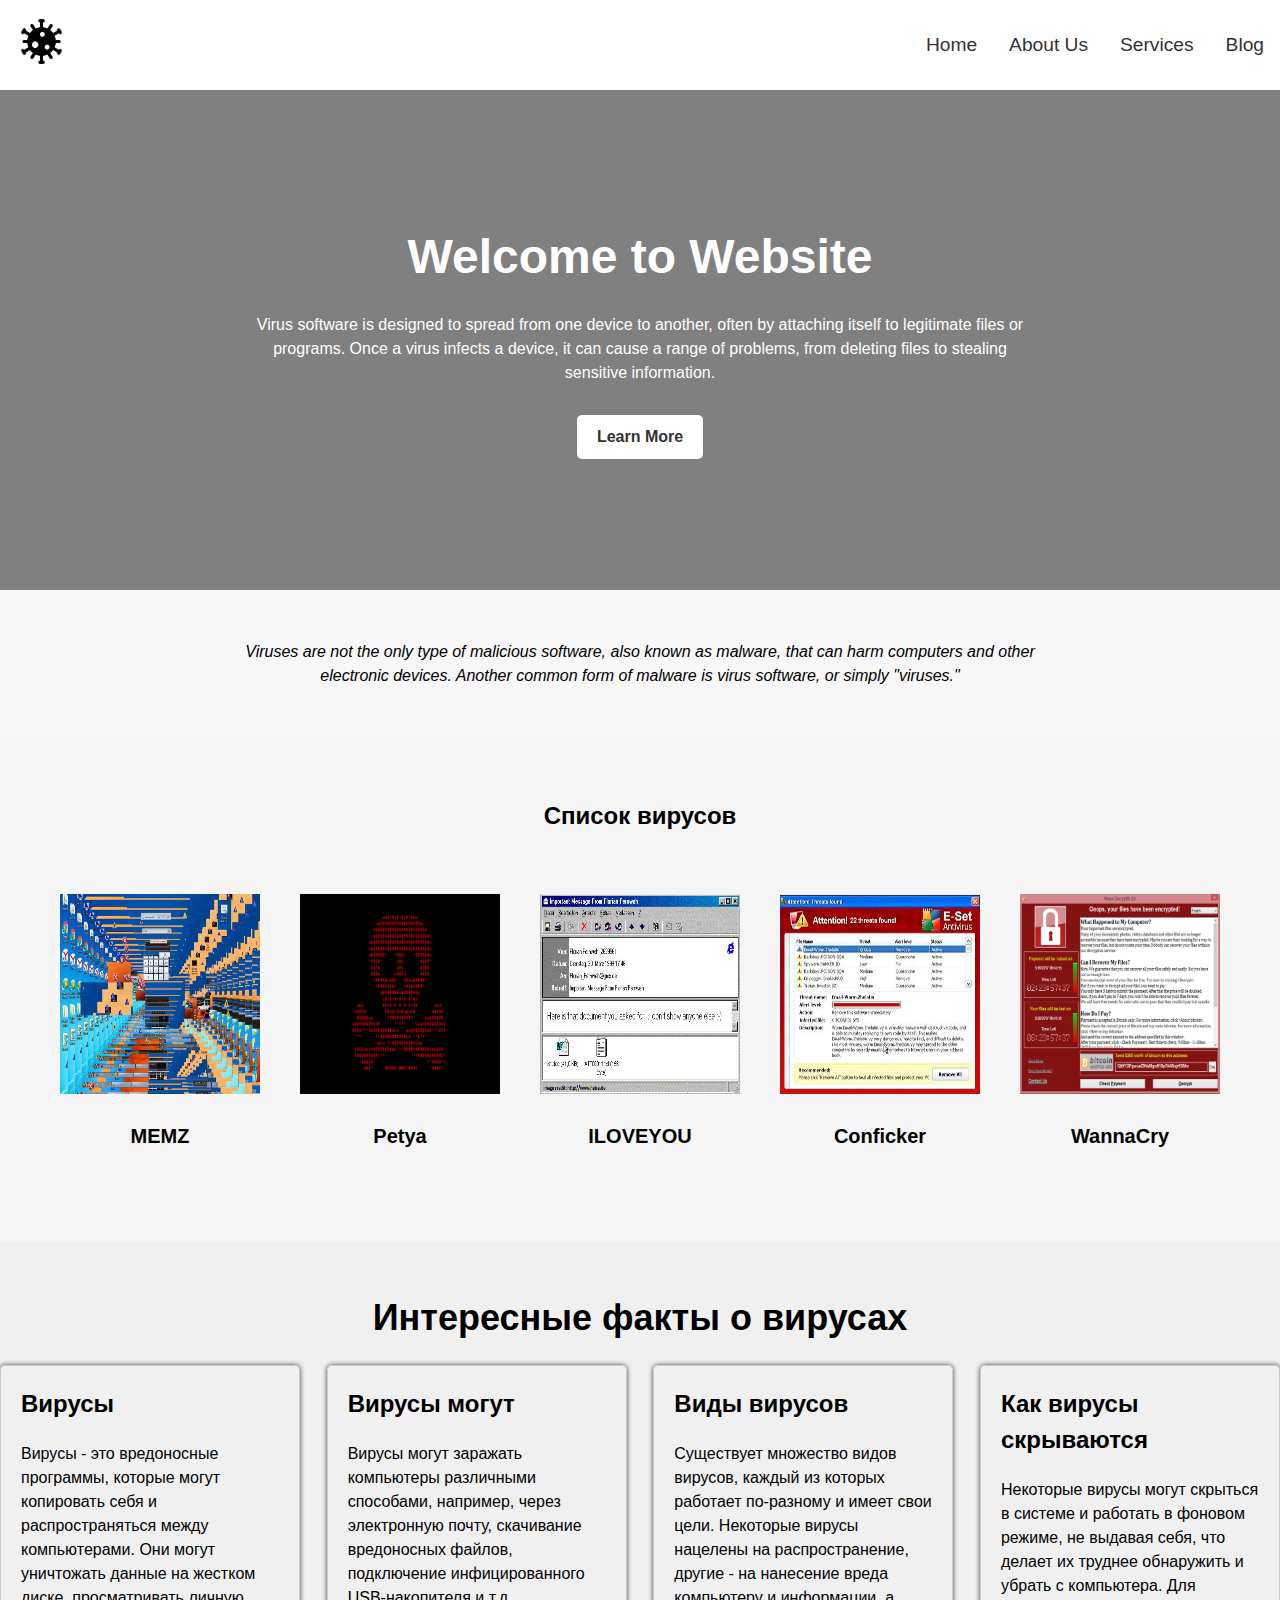
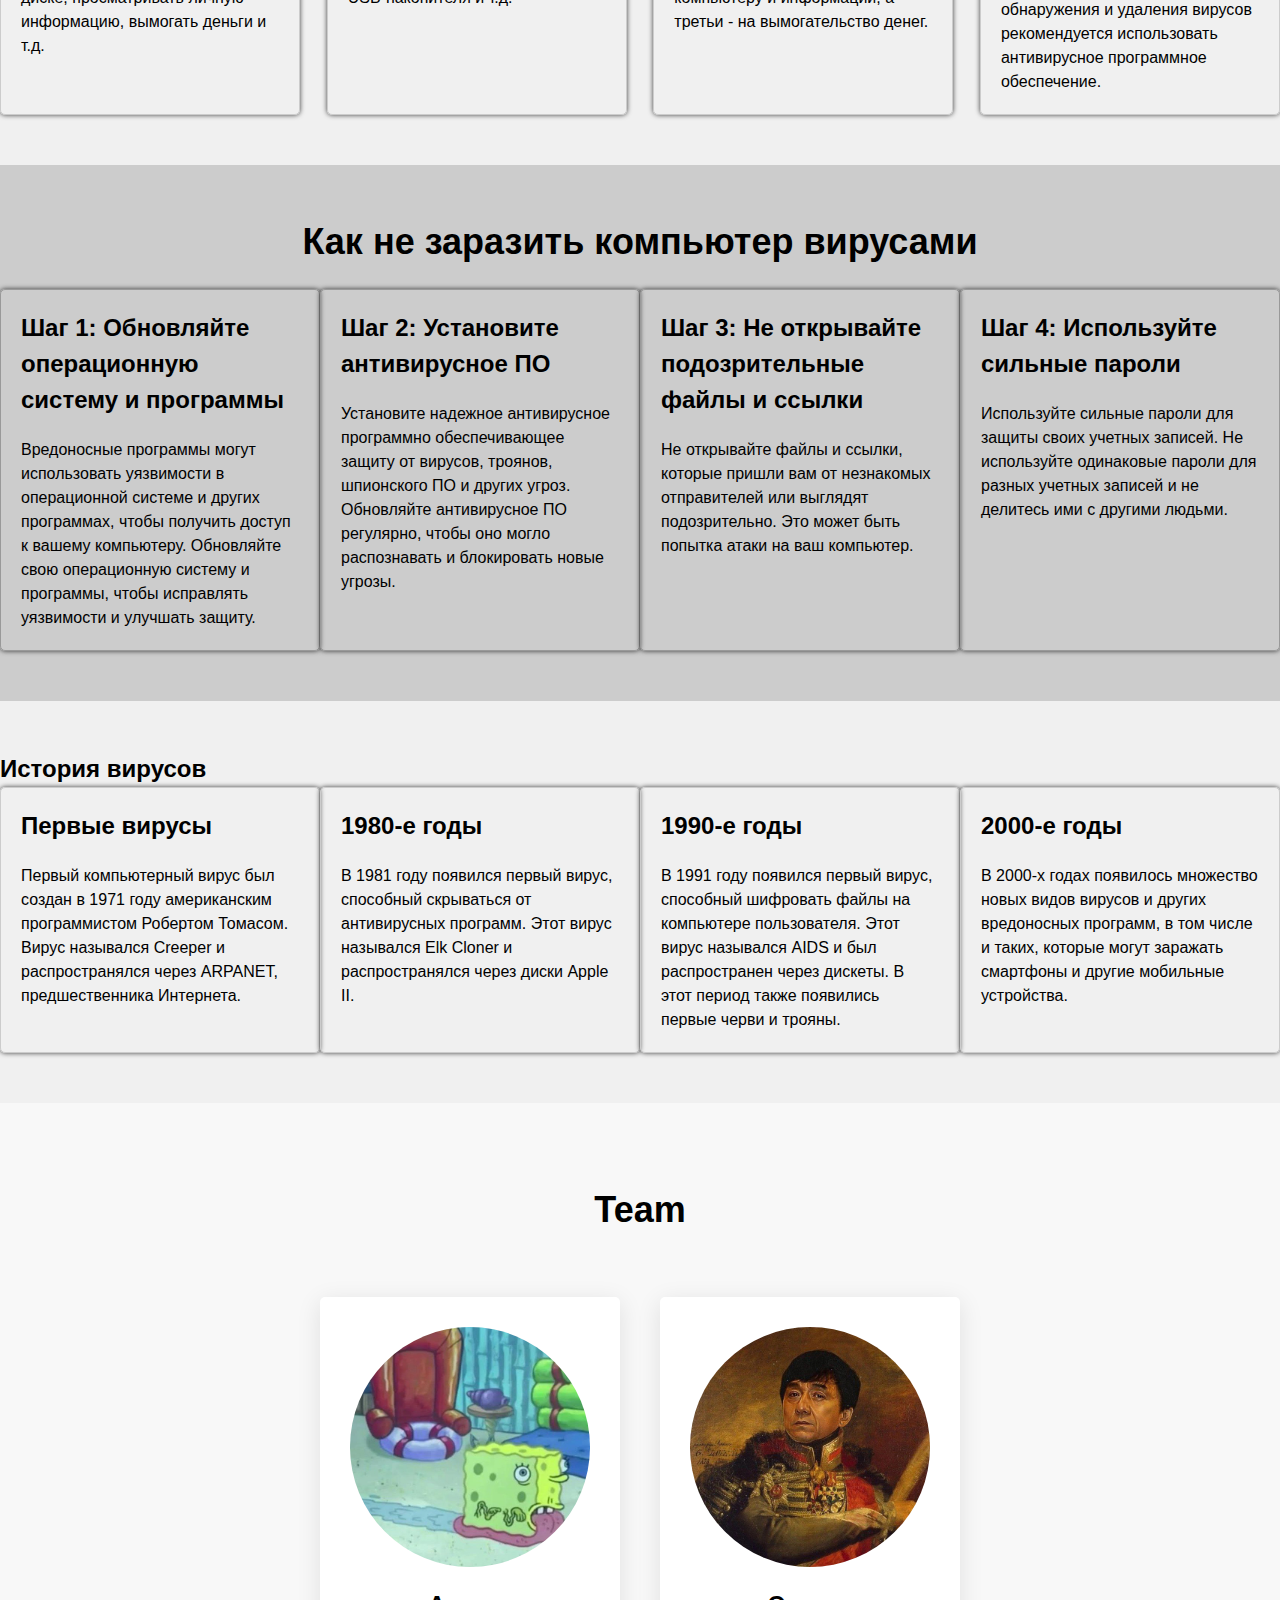
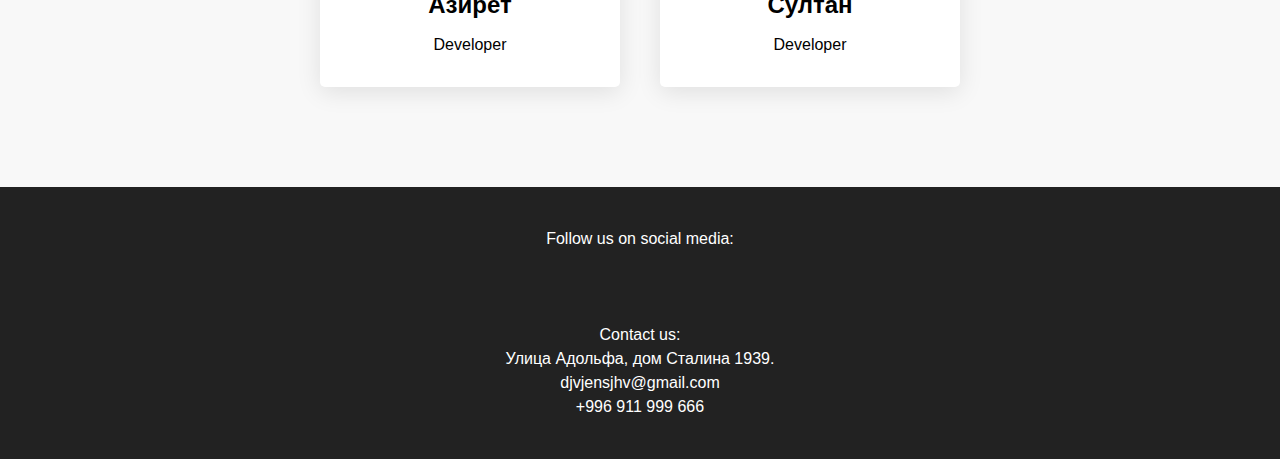
<file: index.html>
<!DOCTYPE html>
<html lang="en">
	<head>
		<meta charset="UTF-8" />
		<meta name="viewport" content="width=device-width, initial-scale=1.0" />
		<title>Virus wiki</title>
		<link rel="stylesheet" href="./style.css" />
	</head>
	<body>
		<div class="container">
			<header class="header">
				<div class="header__logo">
					<a href="./index.html">
						<img src="./image/Logo.png" alt="Logo" />
					</a>
				</div>
				<nav class="header__nav">
					<ul class="nav__list">
						<li class="nav__item"><a href="#">Home</a></li>
						<li class="nav__item"><a href="./about.html">About Us</a></li>
						<li class="nav__item"><a href="./services.html">Services</a></li>
						<li class="nav__item"><a href="./blog.html">Blog</a></li>
					</ul>
				</nav>
			</header>

			<section class="sec1">
				<div class="sec1__content">
					<h1 class="sec1__title">Welcome to Website</h1>
					<p class="sec1__text">
						Virus software is designed to spread from one device to another,
						often by attaching itself to legitimate files or programs. Once a
						virus infects a device, it can cause a range of problems, from
						deleting files to stealing sensitive information.
					</p>
					<a href="#" class="sec1__cta">Learn More</a>
				</div>
			</section>

			<section class="viruses">
				<div class="viruses__content">
					<p class="viruses__text">
						Viruses are not the only type of malicious software, also known as
						malware, that can harm computers and other electronic devices.
						Another common form of malware is virus software, or simply
						"viruses."
					</p>
				</div>
			</section>
			<section class="virus">
				<div class="container">
					<h2 class="virus__title">Список вирусов</h2>
					<div class="virus__list">
						<div class="virus__item">
							<img
								class="virus__image"
								src="./image/maxresdefault.jpg"
								alt="Virus Image" />
							<h3 class="virus__name">MEMZ</h3>
						</div>
						<div class="virus__item">
							<img
								class="virus__image"
								src="./image/petya-ransomware-featured-3.png"
								alt="Virus Image" />
							<h3 class="virus__name">Petya</h3>
						</div>
						<div class="virus__item">
							<img
								class="virus__image"
								src="./image/cybersecurity-history-iloveyou-3.png"
								alt="Virus Image" />
							<h3 class="virus__name">ILOVEYOU</h3>
						</div>
						<div class="virus__item">
							<img
								class="virus__image"
								src="./image/conficker.jpg"
								alt="Virus Image" />
							<h3 class="virus__name">Conficker</h3>
						</div>
						<div class="virus__item">
							<img
								class="virus__image"
								src="./image/Wana_Decrypt0r_screenshot.png"
								alt="Virus Image" />
							<h3 class="virus__name">WannaCry</h3>
						</div>
					</div>
				</div>
			</section>

			<section class="section section__facts">
				<div class="container">
					<h2 class="section__title">Интересные факты о вирусах</h2>
					<div class="facts">
						<div class="fact">
							<h3 class="fact__title">Вирусы</h3>
							<p class="fact__text">
								Вирусы - это вредоносные программы, которые могут копировать
								себя и распространяться между компьютерами. Они могут уничтожать
								данные на жестком диске, просматривать личную информацию,
								вымогать деньги и т.д.
							</p>
						</div>
						<div class="fact">
							<h3 class="fact__title">Вирусы могут</h3>
							<p class="fact__text">
								Вирусы могут заражать компьютеры различными способами, например,
								через электронную почту, скачивание вредоносных файлов,
								подключение инфицированного USB-накопителя и т.д.
							</p>
						</div>
						<div class="fact">
							<h3 class="fact__title">Виды вирусов</h3>
							<p class="fact__text">
								Существует множество видов вирусов, каждый из которых работает
								по-разному и имеет свои цели. Некоторые вирусы нацелены на
								распространение, другие - на нанесение вреда компьютеру и
								информации, а третьи - на вымогательство денег.
							</p>
						</div>
						<div class="fact">
							<h3 class="fact__title">Как вирусы скрываются</h3>
							<p class="fact__text">
								Некоторые вирусы могут скрыться в системе и работать в фоновом
								режиме, не выдавая себя, что делает их труднее обнаружить и
								убрать с компьютера. Для обнаружения и удаления вирусов
								рекомендуется использовать антивирусное программное обеспечение.
							</p>
						</div>
					</div>
				</div>
			</section>

			<section class="section section__prevention">
				<div class="container">
					<h2 class="section__title">Как не заразить компьютер вирусами</h2>
					<div class="prevention">
						<div class="prevention__step">
							<h3 class="prevention__title">
								Шаг 1: Обновляйте операционную систему и программы
							</h3>
							<p class="prevention__text">
								Вредоносные программы могут использовать уязвимости в
								операционной системе и других программах, чтобы получить доступ
								к вашему компьютеру. Обновляйте свою операционную систему и
								программы, чтобы исправлять уязвимости и улучшать защиту.
							</p>
						</div>
						<div class="prevention__step">
							<h3 class="prevention__title">
								Шаг 2: Установите антивирусное ПО
							</h3>
							<p class="prevention__text">
								Установите надежное антивирусное программно обеспечивающее
								защиту от вирусов, троянов, шпионского ПО и других угроз.
								Обновляйте антивирусное ПО регулярно, чтобы оно могло
								распознавать и блокировать новые угрозы.
							</p>
						</div>
						<div class="prevention__step">
							<h3 class="prevention__title">
								Шаг 3: Не открывайте подозрительные файлы и ссылки
							</h3>
							<p class="prevention__text">
								Не открывайте файлы и ссылки, которые пришли вам от незнакомых
								отправителей или выглядят подозрительно. Это может быть попытка
								атаки на ваш компьютер.
							</p>
						</div>
						<div class="prevention__step">
							<h3 class="prevention__title">
								Шаг 4: Используйте сильные пароли
							</h3>
							<p class="prevention__text">
								Используйте сильные пароли для защиты своих учетных записей. Не
								используйте одинаковые пароли для разных учетных записей и не
								делитесь ими с другими людьми.
							</p>
						</div>
					</div>
				</div>
			</section>

			<section class="history-viruses">
				<div class="container">
					<h2 class="section-title">История вирусов</h2>
					<div class="history-viruses__content">
						<div class="history-viruses__item">
							<h3 class="history-viruses__item-title">Первые вирусы</h3>
							<p class="history-viruses__item-text">
								Первый компьютерный вирус был создан в 1971 году американским
								программистом Робертом Томасом. Вирус назывался Creeper и
								распространялся через ARPANET, предшественника Интернета.
							</p>
						</div>
						<div class="history-viruses__item">
							<h3 class="history-viruses__item-title">1980-е годы</h3>
							<p class="history-viruses__item-text">
								В 1981 году появился первый вирус, способный скрываться от
								антивирусных программ. Этот вирус назывался Elk Cloner и
								распространялся через диски Apple II.
							</p>
						</div>
						<div class="history-viruses__item">
							<h3 class="history-viruses__item-title">1990-е годы</h3>
							<p class="history-viruses__item-text">
								В 1991 году появился первый вирус, способный шифровать файлы на
								компьютере пользователя. Этот вирус назывался AIDS и был
								распространен через дискеты. В этот период также появились
								первые черви и трояны.
							</p>
						</div>
						<div class="history-viruses__item">
							<h3 class="history-viruses__item-title">2000-е годы</h3>
							<p class="history-viruses__item-text">
								В 2000-х годах появилось множество новых видов вирусов и других
								вредоносных программ, в том числе и таких, которые могут
								заражать смартфоны и другие мобильные устройства.
							</p>
						</div>
					</div>
				</div>
			</section>

			<section class="Team">
				<div class="team__content">
					<h2 class="team__title">Team</h2>
					<ul class="team__list">
						<li class="team__item">
							<div class="team__member">
								<img
									class="team__image"
									src="./image/Aziret.jpg"
									alt="Team member" />
								<h3 class="team__name">Азирет</h3>
								<p class="team__position">Developer</p>
							</div>
						</li>
						<li class="team__item">
							<div class="team__member">
								<img
									class="team__image"
									src="./image/Sultan.jpg"
									alt="Team member" />
								<h3 class="team__name">Султан</h3>
								<p class="team__position">Developer</p>
							</div>
						</li>
					</ul>
				</div>
			</section>
			<footer class="footer">
				<div class="container">
					<div class="footer__content">
						<p class="footer__text">Follow us on social media:</p>
						<ul class="footer__social">
							<li>
								<a href="#" class="footer__social-link">
									<i class="fab fa-facebook-f"></i>
								</a>
							</li>
							<li>
								<a href="#" class="footer__social-link">
									<i class="fab fa-twitter"></i>
								</a>
							</li>
							<li>
								<a href="#" class="footer__social-link">
									<i class="fab fa-instagram"></i>
								</a>
							</li>
						</ul>
						<p class="footer__text">Contact us:</p>
						<ul class="footer__contacts">
							<li>
								<i class="fas fa-map-marker-alt"></i>
								Улица Адольфа, дом Сталина 1939.
							</li>
							<li>
								<i class="fas fa-envelope"></i>
								djvjensjhv@gmail.com
							</li>
							<li>
								<i class="fas fa-phone"></i>
								+996 911 999 666
							</li>
						</ul>
					</div>
				</div>
			</footer>
		</div>
	</body>
</html>
</file>
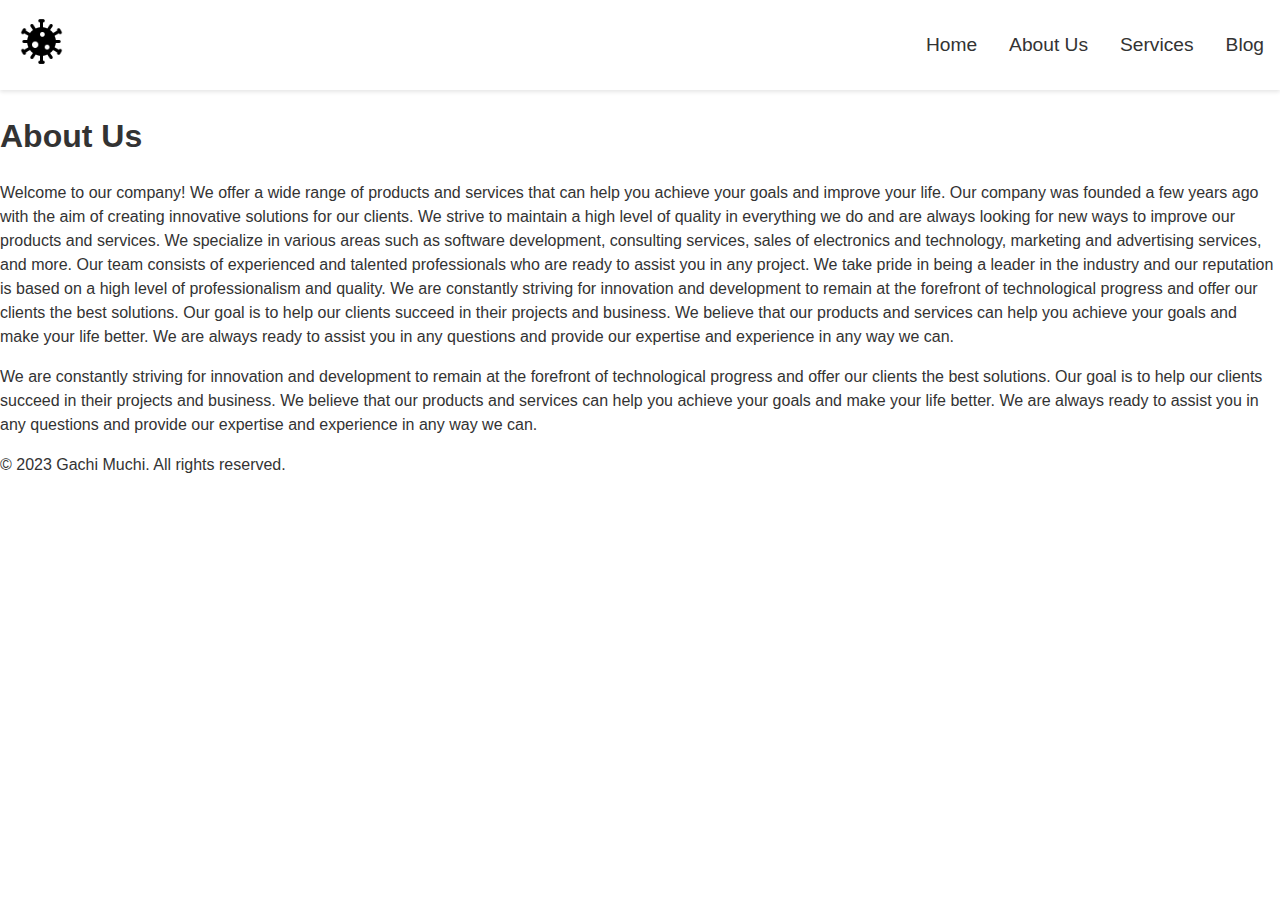
<file: about.html>
<!DOCTYPE html>
<html lang="en">
	<head>
		<meta charset="UTF-8" />
		<meta name="viewport" content="width=device-width, initial-scale=1.0" />
		<title>About Us</title>
		<link rel="stylesheet" href="/about.css" />
	</head>
	<body>
		<header class="header">
			<div class="header__logo">
				<a href="./index.html">
					<img src="./image/Logo.png" alt="Logo" />
				</a>
			</div>
			<nav class="header__nav">
				<ul class="nav__list">
					<li class="nav__item"><a href="./index.html">Home</a></li>
					<li class="nav__item"><a href="./about.html">About Us</a></li>
					<li class="nav__item"><a href="./services.html">Services</a></li>
					<li class="nav__item"><a href="./blog.html">Blog</a></li>
				</ul>
			</nav>
		</header>
		<main class="main">
			<section class="about-us">
				<div class="about-us__header">
					<h1 class="about-us__title">About Us</h1>
				</div>
				<div class="about-us__content">
					<p class="about-us__text">
						Welcome to our company! We offer a wide range of products and
						services that can help you achieve your goals and improve your life.
						Our company was founded a few years ago with the aim of creating
						innovative solutions for our clients. We strive to maintain a high
						level of quality in everything we do and are always looking for new
						ways to improve our products and services. We specialize in various
						areas such as software development, consulting services, sales of
						electronics and technology, marketing and advertising services, and
						more. Our team consists of experienced and talented professionals
						who are ready to assist you in any project. We take pride in being a
						leader in the industry and our reputation is based on a high level
						of professionalism and quality. We are constantly striving for
						innovation and development to remain at the forefront of
						technological progress and offer our clients the best solutions. Our
						goal is to help our clients succeed in their projects and business.
						We believe that our products and services can help you achieve your
						goals and make your life better. We are always ready to assist you
						in any questions and provide our expertise and experience in any way
						we can.
					</p>
					<p class="about-us__text">
						We are constantly striving for innovation and development to remain
						at the forefront of technological progress and offer our clients the
						best solutions. Our goal is to help our clients succeed in their
						projects and business. We believe that our products and services can
						help you achieve your goals and make your life better. We are always
						ready to assist you in any questions and provide our expertise and
						experience in any way we can.
					</p>
				</div>
			</section>
		</main>
		<footer class="footer">
			<p class="footer__text">&copy; 2023 Gachi Muchi. All rights reserved.</p>
		</footer>
	</body>
</html>
</file>
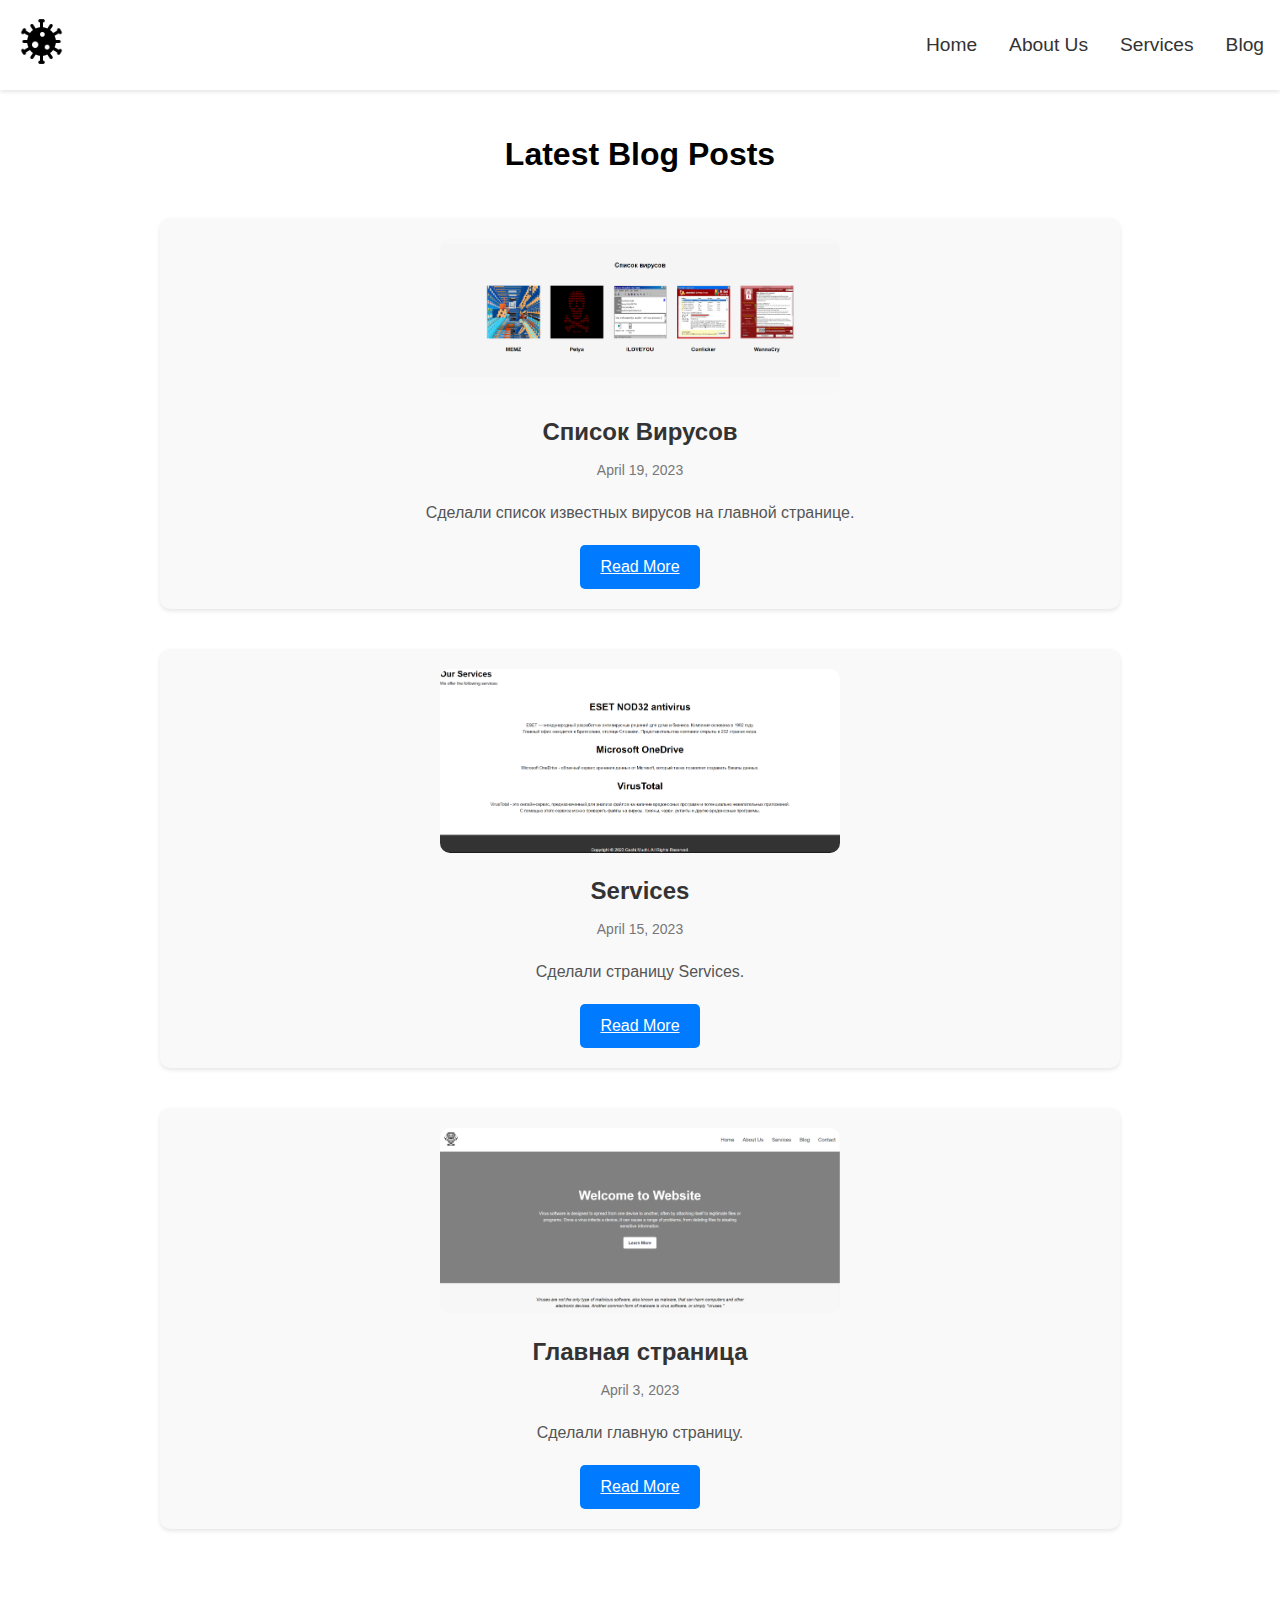
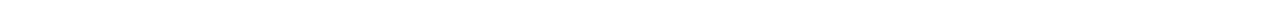
<file: blog.html>
<!DOCTYPE html>
<html lang="en">
	<head>
		<meta charset="UTF-8" />
		<meta http-equiv="X-UA-Compatible" content="IE=edge" />
		<meta name="viewport" content="width=device-width, initial-scale=1.0" />
		<title>Blog</title>
		<link rel="stylesheet" href="./blog.css" />
	</head>
	<body>
		<header class="header">
			<div class="header__logo">
				<a href="./index.html">
					<img src="./image/Logo.png" alt="Logo" />
				</a>
			</div>
			<nav class="header__nav">
				<ul class="nav__list">
					<li class="nav__item"><a href="./index.html">Home</a></li>
					<li class="nav__item"><a href="./about.html">About Us</a></li>
					<li class="nav__item"><a href="./services.html">Services</a></li>
					<li class="nav__item"><a href="./blog.html">Blog</a></li>
				</ul>
			</nav>
		</header>
		<div class="blog">
			<h1 class="blog__title">Latest Blog Posts</h1>
			<div class="blog__post">
				<img
					class="blog__image"
					src="./image/Снимок экрана 2023-04-19 124830.png"
					alt="Blog Post Image" />
				<div class="blog__content">
					<h2 class="blog__post-title">Список Вирусов</h2>
					<p class="blog__post-date">April 19, 2023</p>
					<p class="blog__post-excerpt">
						Сделали список известных вирусов на главной странице.
					</p>
					<a href="./index.html" class="blog__read-more-link">Read More</a>
				</div>
			</div>
			<div class="blog__post">
				<img
					class="blog__image"
					src="./image/Services.png"
					alt="Blog Post Image" />
				<div class="blog__content">
					<h2 class="blog__post-title">Services</h2>
					<p class="blog__post-date">April 15, 2023</p>
					<p class="blog__post-excerpt">Сделали страницу Services.</p>
					<a href="./services.html" class="blog__read-more-link">Read More</a>
				</div>
			</div>
			<div class="blog__post">
				<img
					class="blog__image"
					src="./image/Снимок экрана 2023-04-19 125126.png"
					alt="Blog Post Image" />
				<div class="blog__content">
					<h2 class="blog__post-title">Главная страница</h2>
					<p class="blog__post-date">April 3, 2023</p>
					<p class="blog__post-excerpt">Сделали главную страницу.</p>
					<a href="./index.html" class="blog__read-more-link">Read More</a>
				</div>
			</div>
		</div>
	</body>
</html>
</file>
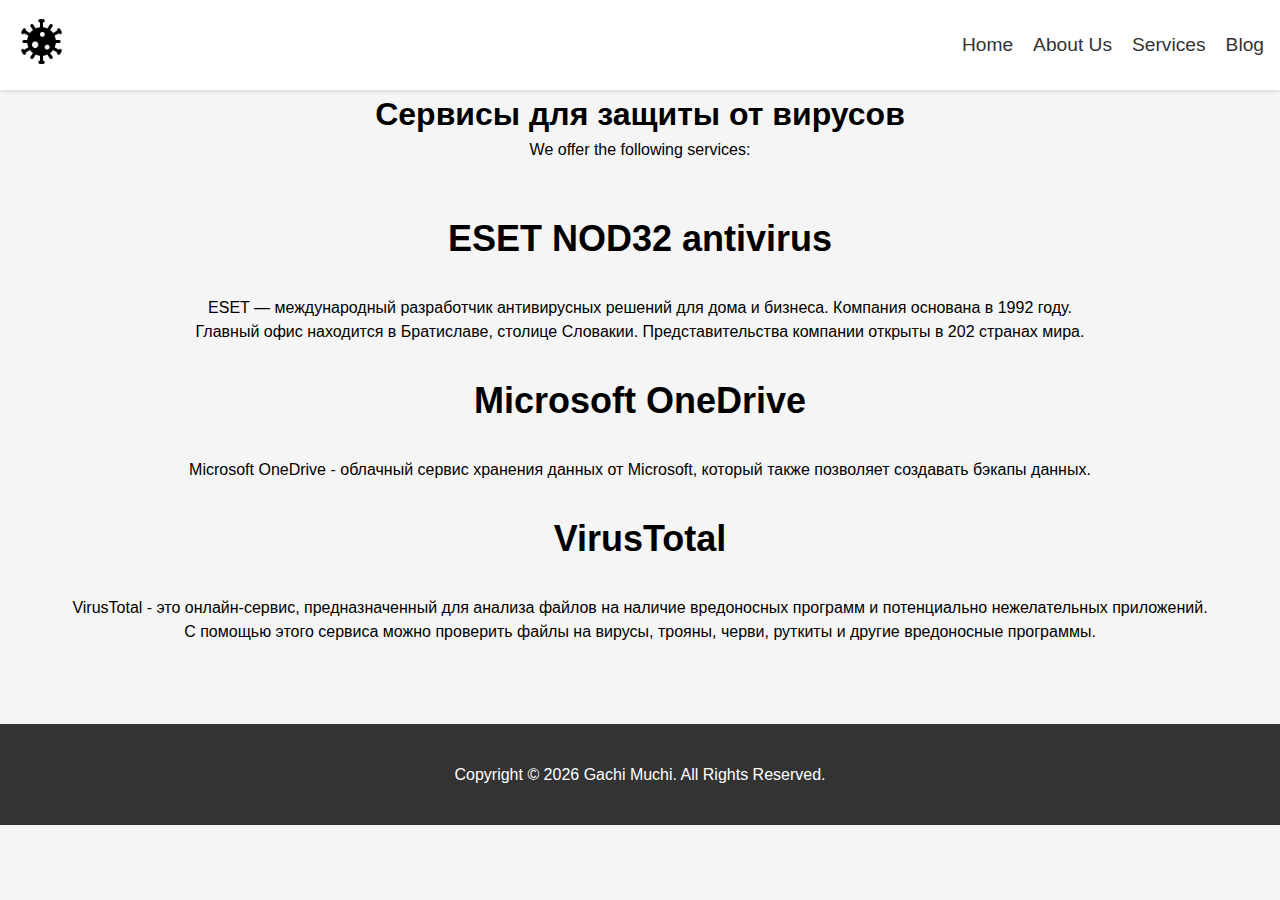
<file: services.html>
<!DOCTYPE html>
<html lang="en">
	<head>
		<meta charset="UTF-8" />
		<meta name="viewport" content="width=device-width, initial-scale=1.0" />
		<title>Our Services</title>
		<link rel="stylesheet" href="./services.css" />
	</head>
	<body>
		<main class="main">
			<div class="container">
				<header class="header">
					<div class="header__logo">
						<a href="./index.html">
							<img src="./image/Logo.png" alt="Logo" />
						</a>
					</div>
					<nav class="header__nav">
						<ul class="nav__list">
							<li class="nav__item"><a href="./index.html">Home</a></li>
							<li class="nav__item"><a href="./about.html">About Us</a></li>
							<li class="nav__item"><a href="./services.html">Services</a></li>
							<li class="nav__item"><a href="./blog.html">Blog</a></li>
						</ul>
					</nav>
				</header>

				<h1 class="main__title">Сервисы для защиты от вирусов</h1>
				<p class="main__subtitle">We offer the following services:</p>

				<div class="services">
					<div class="services__item">
						<div class="services__icon"><i class="fas fa-cog"></i></div>
						<h2 class="services__title">ESET NOD32 antivirus</h2>
						<p class="services__description">
							ESET — международный разработчик антивирусных решений для дома и
							бизнеса. Компания основана в 1992 году.
							<br />
							Главный офис находится в Братиславе, столице Словакии.
							Представительства компании открыты в 202 странах мира.
						</p>
					</div>

					<div class="services__item">
						<div class="services__icon"><i class="fas fa-cogs"></i></div>
						<h2 class="services__title">Microsoft OneDrive</h2>
						<p class="services__description">
							Microsoft OneDrive - облачный сервис хранения данных от Microsoft,
							который также позволяет создавать бэкапы данных.
						</p>
					</div>

					<div class="services__item">
						<div class="services__icon"><i class="fas fa-wrench"></i></div>
						<h2 class="services__title">VirusTotal</h2>
						<p class="services__description">
							VirusTotal - это онлайн-сервис, предназначенный для анализа файлов
							на наличие вредоносных программ и потенциально нежелательных
							приложений.
							<br />
							С помощью этого сервиса можно проверить файлы на вирусы, трояны,
							черви, руткиты и другие вредоносные программы.
						</p>
					</div>
				</div>
			</div>
		</main>

		<footer class="footer">
			<div class="container">
				<p class="footer__text">
					Copyright ©
					<script>
						document.write(new Date().getFullYear());
					</script>
					Gachi Muchi. All Rights Reserved.
				</p>
			</div>
		</footer>
	</body>
</html>
</file>
<file: style.css>
* {
	box-sizing: border-box;
	margin: 0;
	padding: 0;
}
body {
	font-family: sans-serif;
	font-size: 16px;
	line-height: 1.5;
}

/* Header */
.header {
	display: flex;
	justify-content: space-between;
	align-items: center;
	padding: 1rem;
	background-color: #fff;
	box-shadow: 0 2px 4px rgba(0, 0, 0, 0.1);
}

.header__logo img {
	width: 10%;
	height: 10%;
	height: auto;
}

.header__nav {
	margin-left: 2rem;
}

.nav__list {
	list-style: none;
	margin: 0;
	padding: 0;
	display: flex;
}

.nav__item {
	margin-right: 2rem;
}

.nav__item:last-child {
	margin-right: 0;
}

.nav__item a {
	text-decoration: none;
	color: #333;
	font-weight: 500;
	font-size: 1.2rem;
	transition: color 0.2s ease-in-out;
}

.nav__item a:hover {
	color: #8d8c8c;
}

/* sec1 */
.sec1 {
	background: gray;
	background-size: cover;
	background-position: center;
	height: 500px;
	display: flex;
	align-items: center;
}
.sec1__content {
	max-width: 800px;
	margin: 0 auto;
	text-align: center;
	color: #fff;
}
.sec1__title {
	font-size: 48px;
	margin-bottom: 20px;
}
.sec1__text {
	margin-bottom: 30px;
}
.sec1__cta {
	display: inline-block;
	background-color: #fff;
	color: #333;
	padding: 10px 20px;
	border-radius: 5px;
	text-decoration: none;
	font-weight: bold;
}

/* viruses */
.viruses {
	padding: 50px 0;
	background-color: #f7f7f7;
}
.viruses__text {
	text-align: center;
	max-width: 800px;
	margin: 0 auto;
	font-style: italic;
}

/* virus */
.virus {
	background-color: #f5f5f5;
	padding: 60px 0;
}

.virus__title {
	text-align: center;
	margin-bottom: 40px;
}

.virus__list {
	display: flex;
	justify-content: center;
	flex-wrap: wrap;
}

.virus__item {
	margin: 20px;
	text-align: center;
	transition: all 0.3s ease-in-out;
}

.virus__item:hover {
	transform: translateY(-10px);
}

.virus__image {
	width: 100%;
	max-width: 200px;
	height: 200px;
	margin-bottom: 20px;
}

.virus__name {
	font-size: 20px;
	margin-top: 0;
	margin-bottom: 10px;
}

/* facts */
.section__facts {
	background-color: #f0f0f0;
	padding: 50px 0;
}

.section__title {
	font-size: 36px;
	font-weight: bold;
	margin-bottom: 20px;
	text-align: center;
}

.facts {
	display: flex;
	justify-content: space-between;
}

.fact {
	width: calc(25% - 20px);
	border: 1px solid #ccc;
	border-radius: 5px;
	box-shadow: 0px 0px 5px 0px rgba(0, 0, 0, 0.75);
	overflow: hidden;
	transition: box-shadow 0.3s ease-in-out;
}

.fact:hover {
	box-shadow: 0px 0px 10px 0px rgba(0, 0, 0, 0.75);
}

.fact__image {
	display: block;
	width: 100%;
	height: auto;
}

.fact__title {
	font-size: 24px;
	font-weight: bold;
	margin: 20px;
}

.fact__text {
	margin: 0 20px 20px;
}

.section__prevention {
	background-color: #ccc;
	padding: 50px 0;
}

/* prevention */
.prevention {
	display: flex;
	justify-content: space-between;
}

.prevention__step {
	width: calc(50% - 20px);
	border: 1px solid #999;
	border-radius: 5px;
	box-shadow: 0px 0px 5px 0px rgba(0, 0, 0, 0.75);
	overflow: hidden;
	transition: box-shadow 0.3s ease-in-out;
}

.prevention__step:hover {
	box-shadow: 0px 0px 10px 0px rgba(0, 0, 0, 0.75);
}

.prevention__image {
	display: block;
	width: 100%;
	height: auto;
}

.prevention__title {
	font-size: 24px;
	font-weight: bold;
	margin: 20px;
}

.prevention__text {
	margin: 0 20px 20px;
}

/* history */

.history-viruses {
	background-color: #f0f0f0;
	padding: 50px 0;
}

.history-viruses__content {
	display: flex;
	justify-content: space-between;
}

.history-viruses__item {
	width: calc(33.33% - 20px);
	border: 1px solid #ccc;
	border-radius: 5px;
	box-shadow: 0px 0px 5px 0px rgba(0, 0, 0, 0.75);
	overflow: hidden;
	transition: box-shadow 0.3s ease-in-out;
}

.history-viruses__item:hover {
	box-shadow: 0px 0px 10px 0px rgba(0, 0, 0, 0.75);
}

.history-viruses__item-title {
	font-size: 24px;
	font-weight: bold;
	margin: 20px;
}

.history-viruses__item-text {
	margin: 0 20px 20px;
}
/* Team */
.Team {
	background-color: #f8f8f8;
	padding: 80px 0;
}

.team__title {
	text-align: center;
	font-size: 36px;
	font-weight: 700;
	margin-bottom: 40px;
}

.team__list {
	list-style: none;
	margin: 0;
	padding: 0;
	display: flex;
	flex-wrap: wrap;
	justify-content: center;
}

.team__item {
	margin: 20px;
	text-align: center;
	max-width: 300px;
}

.team__member {
	background-color: #fff;
	border-radius: 5px;
	box-shadow: 0px 5px 25px rgba(0, 0, 0, 0.1);
	padding: 30px;
}

.team__image {
	border-radius: 50%;
	display: block;
	margin: 0 auto;
	max-width: 100%;
	height: auto;
	margin-bottom: 20px;
}

.team__name {
	font-size: 24px;
	font-weight: 700;
	margin-bottom: 10px;
}

.team__position {
	font-size: 16px;
	font-weight: 400;
	margin-bottom: 0;
}

/* Media */
@media screen and (max-width: 768px) {
	.virus__item {
		width: 100%;
	}
}
@media (max-width: 767px) {
	.team__item {
		max-width: 100%;
	}
}
@media screen and (max-width: 768px) {
	.prevention__step {
		flex-basis: 100%;
	}
}

/* Footer */
.footer {
	background-color: #222;
	color: #fff;
	padding: 40px 0;
	text-align: center;
}

.footer__contact {
	font-size: 18px;
	margin-bottom: 20px;
}

.footer__contact a {
	color: #fff;
	text-decoration: none;
}

/* Hover for Header */
.menu__link:hover {
	position: relative;
}

.menu__link:hover::before {
	content: "";
	position: absolute;
	width: 100%;
	height: 2px;
	background-color: #333;
	bottom: 0;
	left: 0;
	transform: scaleX(0);
	transition: transform 0.3s ease;
}

.menu__link:hover::before {
	transform: scaleX(1);
}
</file>
<file: about.css>
body {
	margin: 0;
	font-family: Arial, sans-serif;
	font-size: 16px;
	line-height: 1.5;
	color: #333;
}

.header {
	display: flex;
	justify-content: space-between;
	align-items: center;
	padding: 1rem;
	background-color: #fff;
	box-shadow: 0 2px 4px rgba(0, 0, 0, 0.1);
}

.header__logo img {
	width: 10%;
	height: 10%;
	height: auto;
}

.header__nav {
	margin-left: 2rem;
}

.nav__list {
	list-style: none;
	margin: 0;
	padding: 0;
	display: flex;
}

.nav__item {
	margin-right: 2rem;
}

.nav__item:last-child {
	margin-right: 0;
}

.nav__item a {
	text-decoration: none;
	color: #333;
	font-weight: 500;
	font-size: 1.2rem;
	transition: color 0.2s ease-in-out;
}

.nav__item a:hover {
	color: #8d8c8c;
}
</file>
<file: blog.css>
* {
	box-sizing: border-box;
	margin: 0;
	padding: 0;
}
body {
	font-family: sans-serif;
	font-size: 16px;
	line-height: 1.5;
}

/* Header */
.header {
	display: flex;
	justify-content: space-between;
	align-items: center;
	padding: 1rem;
	background-color: #fff;
	box-shadow: 0 2px 4px rgba(0, 0, 0, 0.1);
}

.header__logo img {
	width: 10%;
	height: 10%;
	height: auto;
}

.header__nav {
	margin-left: 2rem;
}

.nav__list {
	list-style: none;
	margin: 0;
	padding: 0;
	display: flex;
}

.nav__item {
	margin-right: 2rem;
}

.nav__item:last-child {
	margin-right: 0;
}

.nav__item a {
	text-decoration: none;
	color: #333;
	font-weight: 500;
	font-size: 1.2rem;
	transition: color 0.2s ease-in-out;
}

.nav__item a:hover {
	color: #8d8c8c;
}
* {
	box-sizing: border-box;
	margin: 0;
	padding: 0;
}
body {
	font-family: sans-serif;
	font-size: 16px;
	line-height: 1.5;
}

/* Header */
.header {
	display: flex;
	justify-content: space-between;
	align-items: center;
	padding: 1rem;
	background-color: #fff;
	box-shadow: 0 2px 4px rgba(0, 0, 0, 0.1);
}

.header__logo img {
	width: 10%;
	height: 10%;
	height: auto;
}

.header__nav {
	margin-left: 2rem;
}

.nav__list {
	list-style: none;
	margin: 0;
	padding: 0;
	display: flex;
}

.nav__item {
	margin-right: 2rem;
}

.nav__item:last-child {
	margin-right: 0;
}

.nav__item a {
	text-decoration: none;
	color: #333;
	font-weight: 500;
	font-size: 1.2rem;
	transition: color 0.2s ease-in-out;
}

.nav__item a:hover {
	color: #8d8c8c;
}
.blog {
	max-width: 1000px;
	margin: 0 auto;
	padding: 40px 20px;
}

.blog__title {
	font-size: 32px;
	text-align: center;
	margin-bottom: 40px;
}

.blog__post {
	display: flex;
	flex-direction: column;
	align-items: center;
	margin-bottom: 40px;
	background-color: #f9f9f9;
	border-radius: 10px;
	box-shadow: 0 2px 4px rgba(0, 0, 0, 0.1);
	padding: 20px;
	transition: all 0.3s ease-in-out;
}

.blog__post:hover {
	transform: translateY(-5px);
	box-shadow: 0 4px 8px rgba(0, 0, 0, 0.2);
}

.blog__image {
	width: 100%;
	max-width: 400px;
	height: auto;
	margin-bottom: 20px;
	border-radius: 10px;
}

.blog__content {
	text-align: center;
}

.blog__post-title {
	font-size: 24px;
	margin-bottom: 10px;
	color: #333;
}

.blog__post-date {
	font-size: 14px;
	color: #777;
	margin-bottom: 20px;
}

.blog__post-excerpt {
	font-size: 16px;
	line-height: 1.5;
	margin-bottom: 20px;
	color: #555;
}

.blog__read-more-link {
	display: inline-block;
	background-color: #007bff;
	color: #fff;
	padding: 10px 20px;
	border-radius: 5px;
	transition: all 0.3s ease-in-out;
}

.blog__read-more-link:hover {
	background-color: #0062cc;
}
</file>
<file: services.css>
* {
	box-sizing: border-box;
	margin: 0;
	padding: 0;
}
body {
	font-family: sans-serif;
	font-size: 16px;
	line-height: 1.5;
	background: #f5f5f5;
}

/* Стили для header */
.header {
	display: flex;
	justify-content: space-between;
	align-items: center;
	padding: 1rem;
	background-color: #fff;
	box-shadow: 0 2px 4px rgba(0, 0, 0, 0.1);
}

.header__logo img {
	width: 10%;
	height: 10%;
	height: auto;
}

.header__nav {
	margin-left: 2rem;
}

.nav__list {
	list-style: none;
	margin: 0;
	padding: 0;
	display: flex;
}

.nav__item {
	margin-right: 2rem;
}

.nav__item:last-child {
	margin-right: 0;
}

.nav__item a {
	text-decoration: none;
	color: #333;
	font-weight: 500;
	font-size: 1.2rem;
	transition: color 0.2s ease-in-out;
}

.nav__item a:hover {
	color: #8d8c8c;
}
.nav {
	display: flex;
	justify-content: center;
	align-items: center;
}

.nav__list {
	list-style: none;
	margin: 0;
	padding: 0;
	display: flex;
}

.nav__item {
	margin: 0 10px;
}

.nav__link {
	font-size: 16px;
	color: #333333;
	text-decoration: none;
}

.nav__link:hover {
	color: #0080ff;
}

/* Стили для секции "Services" */
.main__title {
	display: flex;
	justify-content: center;
}
.main__subtitle {
	display: flex;
	justify-content: center;
}
.services {
	padding: 50px 0;
	background-color: #ffffff;
	text-align: center;
	background: #f5f5f5;
}

.services__title {
	font-size: 36px;
	font-weight: bold;
	margin-bottom: 30px;
}

.services__subtitle {
	font-size: 24px;
	margin-bottom: 30px;
}

.services__item {
	margin-bottom: 30px;
}

.services__icon {
	font-size: 48px;
	color: #0080ff;
}

.services__text {
	font-size: 20px;
	margin-top: 15px;
	margin-bottom: 30px;
}

.services__button {
	display: inline-block;
	background-color: #0080ff;
	color: #ffffff;
	padding: 10px 20px;
	border-radius: 5px;
	text-decoration: none;
	font-size: 20px;
	transition: background-color 0.3s ease;
}

.services__button:hover {
	background-color: #0066cc;
}

/* Стили для footer */
.footer {
	background-color: #333333;
	color: #ffffff;
	padding: 3%;
	text-align: center;
}

.footer__text {
	margin: 0;
	font-size: 16px;
}

.footer__link {
	color: #ffffff;
	text-decoration: none;
}

.footer__link:hover {
	text-decoration: underline;
}
</file>
